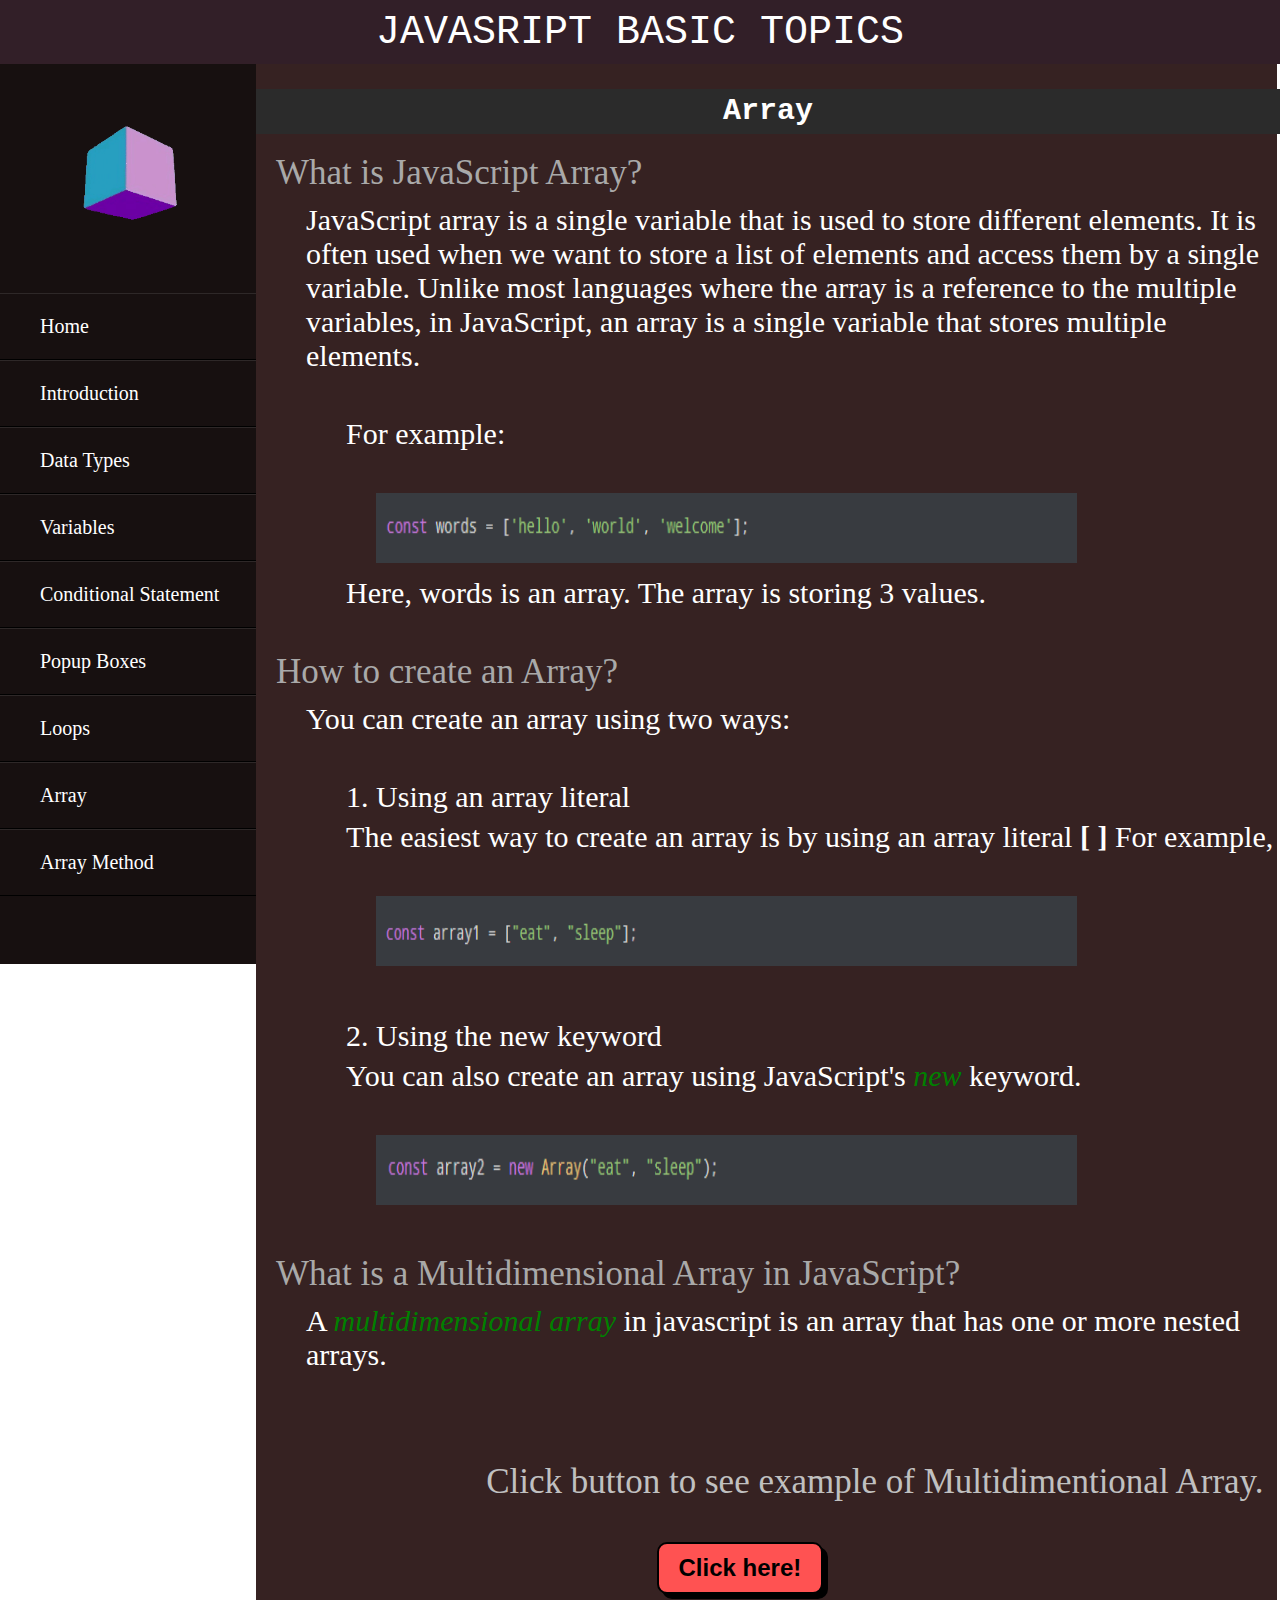
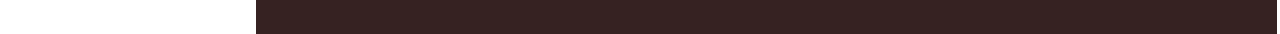
<file: Array.html>
<!DOCTYPE html>
<html lang=”en”>
<head>
  <meta charset=”utf-8”>
  <meta name=”viewport” content=”width=device-width, initial-scale=1.0”>
  <meta http-equiv=”x-ua-compatible” content=”ie=edge”>
  <link rel="stylesheet" type="text/css" href="style.css">
  <title>Js Array</title>
  <script type="text/javascript" src="script.js"></script>

</head>

<body>
  <div class="whole">
   <div class="header">
    <header>JavaSript Basic Topics</header>
  </div>
    <div class="side-bar">
      <img src="gif2.gif">
       <ul>
          <li> <a href="index.html">Home</a></li>
          <li> <a href="Introduction.html">Introduction</a></li>  
          <li> <a href="DataTypes.html">Data Types</a></li>    
          <li> <a href="variable.html">Variables</a></li>      
          <li> <a href="conditional.html">Conditional Statement</a></li> 
          <li> <a href="popup-boxes.html">Popup Boxes</a></li>
          <li> <a href="Loops.html">Loops</a></li>
          <li> <a href="Array.html">Array</a></li>
          <li> <a href="ArrayMethod.html">Array Method</a></li>
         
       </ul>
    </div>
    
   <div class="content">
              <h1> Array</h1>
      <section class="Array" >
        <br>
      
        What is JavaScript Array?
         <p> JavaScript array is a single variable that is used to store different elements. It is often used when we want to store a list of elements and access them by a single variable. Unlike most languages where the array is a reference to the multiple variables, in JavaScript, an array is a single variable that stores multiple elements.</p>
         <br>
         <span>For example:</span><br><br>
         <img class="img-arr" src="images/Arrray/arry.png"><br>
          <span>Here, words is an array. The array is storing 3 values.</span><br><br>
        How to create an Array?
        <p>You can create an array using two ways:</p><br>
        <span>1. Using an array literal</span><br>
        <span>The easiest way to create an array is by using an array literal <b>[ ]</b> For example,</span><br><br>
            <img class="img-arr" src="images/Arrray/arry1.png"><br><br>
        <span>2. Using the new keyword</span><br>
        <span>You can also create an array using JavaScript's  <i>new</i> keyword.</span><br><br>
       
            <img class="img-arr" src="images/Arrray/arry2.png"><br> <br>    
      
        What is a Multidimensional Array in JavaScript? <br>   
        <p>A <i>multidimensional array</i> in javascript is an array that has one or more nested arrays. </p><br><br>

      <div class="multi-dimentional">
            <p class="p-multi">Click button to see example of Multidimentional Array.</p><br>
            <button><a href="https://jiro-aoki.github.io/jiro-multidimentional-array/">Click here!</a></button><br><br>

      </div>
      </section>  

      
    </div>

  </div>
</body>
</html>
</file>
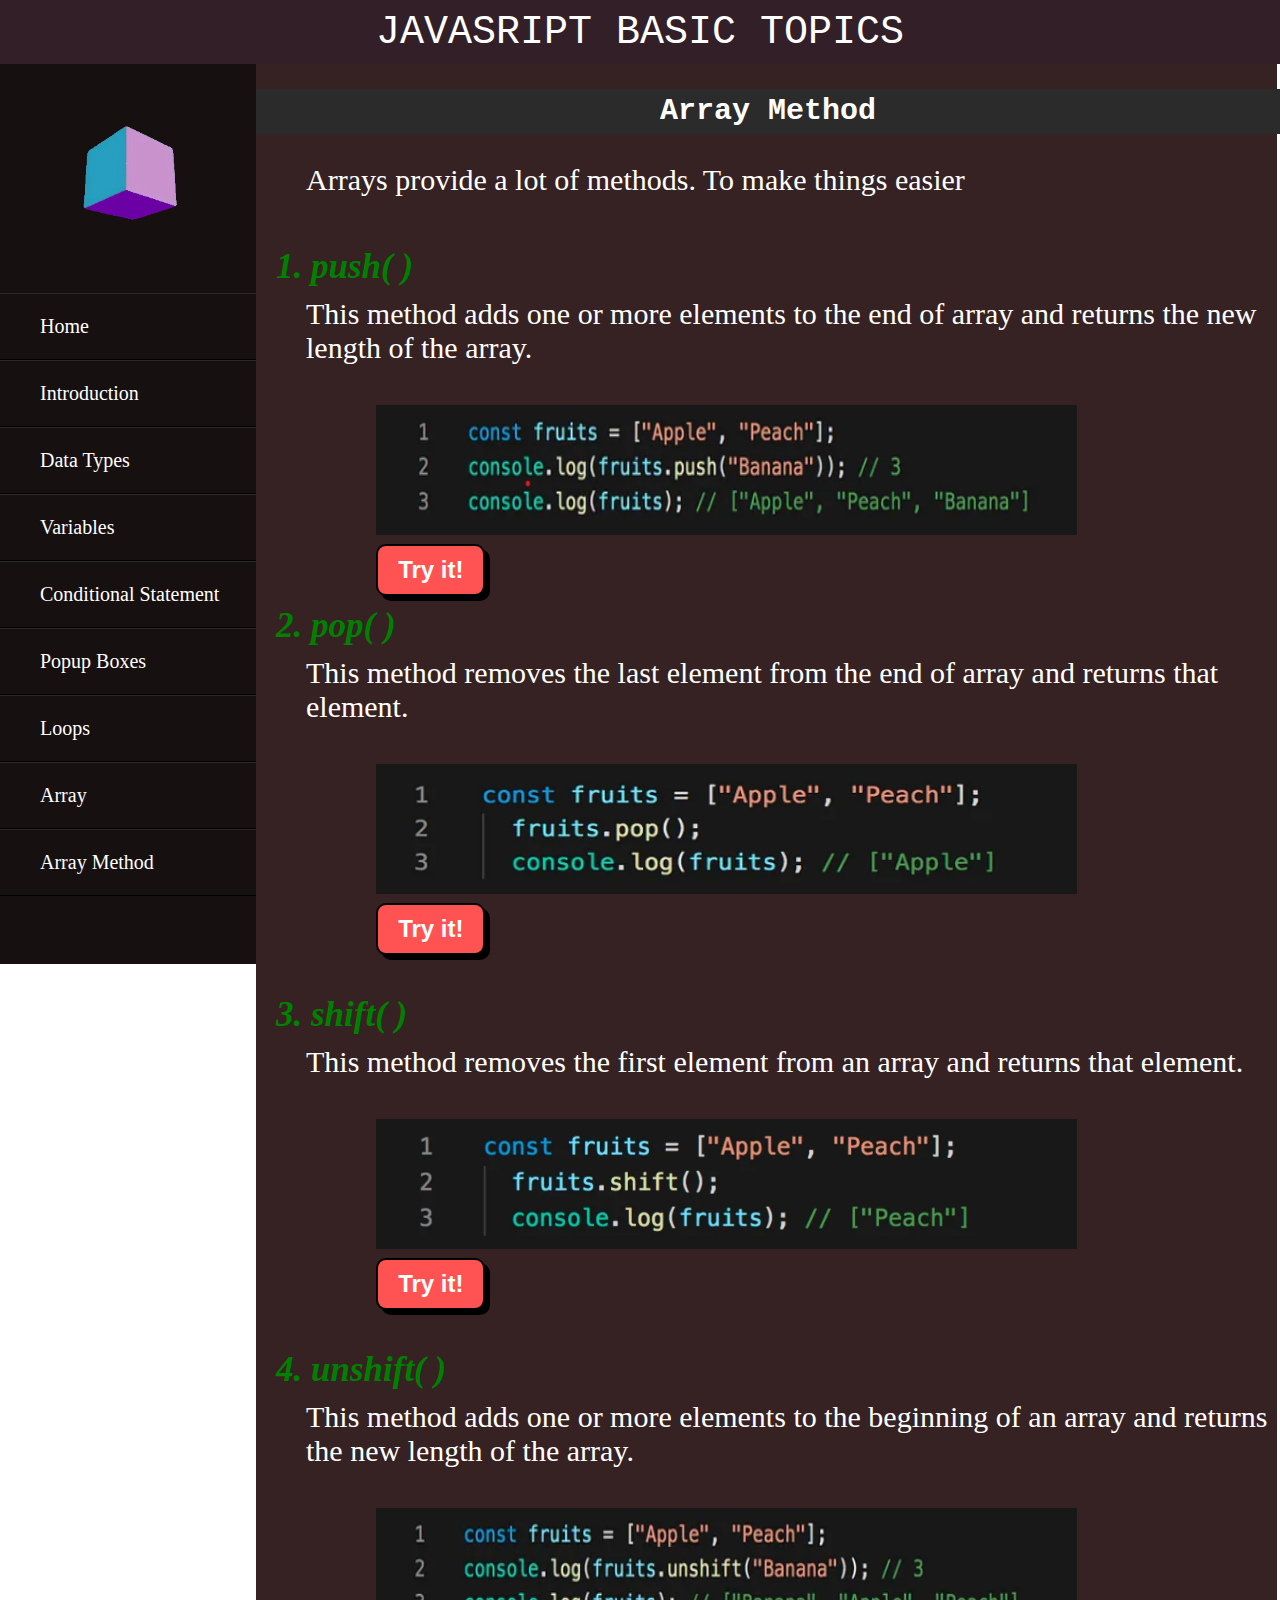
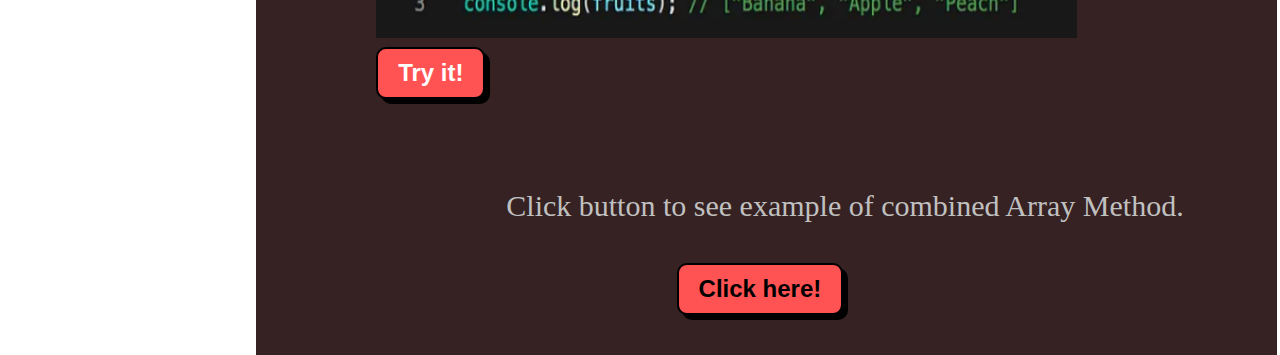
<file: ArrayMethod.html>
<!DOCTYPE html>
<html lang=”en”>
<head>
  <meta charset=”utf-8”>
  <meta name=”viewport” content=”width=device-width, initial-scale=1.0”>
  <meta http-equiv=”x-ua-compatible” content=”ie=edge”>
  <link rel="stylesheet" type="text/css" href="style.css">
  <title>Js Array Method</title>
  <script type="text/javascript" src="script.js"></script>
</head>

<body>
  <div class="whole">
   <div class="header">
    <header>JavaSript Basic Topics</header>
  </div>
    <div class="side-bar">
      <img src="gif2.gif">
       <ul>
          <li> <a href="index.html">Home</a></li>
          <li> <a href="Introduction.html">Introduction</a></li>  
          <li> <a href="DataTypes.html">Data Types</a></li>    
          <li> <a href="variable.html">Variables</a></li>      
          <li> <a href="conditional.html">Conditional Statement</a></li>   
          <li> <a href="popup-boxes.html">Popup Boxes</a></li>   
          <li> <a href="Loops.html">Loops</a></li> 
          <li> <a href="Array.html">Array</a></li>
          <li> <a href="ArrayMethod.html">Array Method</a></li>
         
       </ul>
    </div>
    
   <div class="content">
              <h1> Array Method</h1>
      <section class="ArrMthod" >
        <br>
        <p>Arrays provide a lot of methods. To make things easier</p>
        <br>
        <p></p>
        <b><i>1. push( )</i></b>
            <p>This method adds one or more elements to the end of array and returns the new length of the array.</p><br>
                 <img src="images/ArrayMethod/push.png"><br>
                  <button onclick="Push()">Try it!</button><br>
                  <p id="Push"></p>

         <b><i>2. pop( )</i></b>
            <p>This method removes the last element from the end of array and returns that element.</p><br>
                   <img src="images/ArrayMethod/pop.png"><br>
                  <button onclick="pop()">Try it!</button><br><br>



         <b><i>3. shift( )</i></b>
            <p>This method removes the first element from an array and returns that element.</p> <br>
                     <img src="images/ArrayMethod/shift.png"><br>
                      <button onclick="shift()">Try it!</button><br><br>

          <b><i>4. unshift( )</i></b>
            <p>This method adds one or more elements to the beginning of an array and returns the new length of the array.</p><br>
                   <img src="images/ArrayMethod/unshift.png"><br>
                    <button onclick="unshift()">Try it!</button><br><br><br>

        <div class="arr-example"> 
            <p class="p-arrmthod">Click button to see example of combined Array Method.</p><br>
                <button><a href="https://jiro-aoki.github.io/jiro-array-method/">Click here!</a></button><br><br>
        </div> 

      </section>

      
    </div>
    <script type="text/javascript">
        function Push(){
            const fruit =["Apple", "Peach"];
            console.log(fruit.push("Banana"));
            console.log(fruit);
        }

        function pop(){
            const fruit =["Apple", "Peach"];
            fruit.pop();
            console.log(fruit);
        }

        function shift(){
             const fruit =["Apple", "Peach"];
             fruit.shift();
             console.log(fruit);
        }
        
        function unshift(){
           const fruit = ["Apple", "Peach"]; 
           console.log(fruit.unshift("Banana")); 
           console.log(fruit); 
        }


    </script>
    
    
  </div>
</body>
</html>
</file>
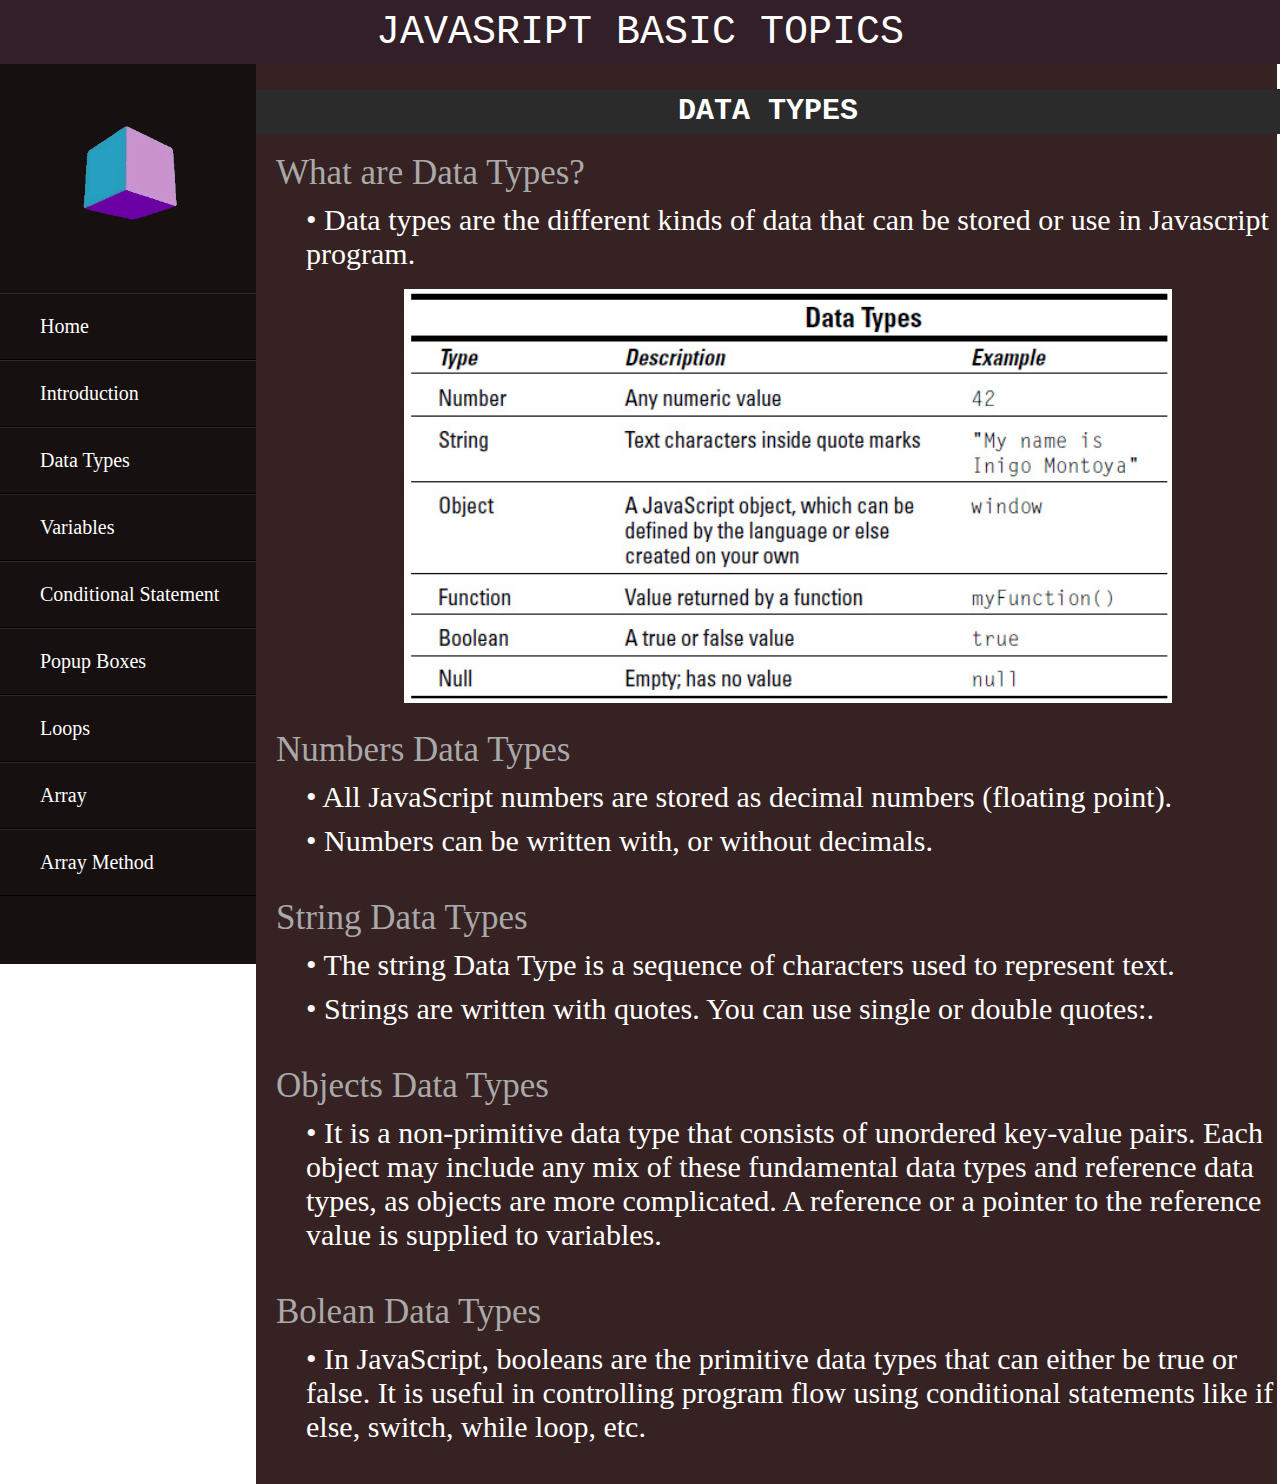
<file: DataTypes.html>
<!DOCTYPE html>
<html lang=”en”>
<head>
  <meta charset=”utf-8”>
  <meta name=”viewport” content=”width=device-width, initial-scale=1.0”>
  <meta http-equiv=”x-ua-compatible” content=”ie=edge”>
  <link rel="stylesheet" type="text/css" href="style.css">
  <script type="text/javascript" src="script.js"></script>
  <title>Js Data-Types</title>

</head>

<body>
  <div class="whole">
   <div class="header">
    <header>JavaSript Basic Topics</header>
  </div>
    <div class="side-bar">
      <img src="gif2.gif">
       <ul>
          <li> <a href="index.html">Home</a></li>
          <li> <a href="Introduction.html">Introduction</a></li>  
          <li> <a href="DataTypes.html">Data Types</a></li>    
          <li> <a href="variable.html">Variables</a></li>      
          <li> <a href="conditional.html">Conditional Statement</a></li>   
          <li> <a href="popup-boxes.html">Popup Boxes</a></li>   
          <li> <a href="Loops.html">Loops</a></li> 
          <li> <a href="Array.html">Array</a></li>
          <li> <a href="ArrayMethod.html">Array Method</a></li>
         
       </ul>
    </div>
    
   <div class="content">
              <h1> DATA TYPES</h1>
      <section class="section-1" >
        <br>
      
          What are Data Types? 
                <p>&bull; Data types are the different kinds of data that can be stored or use in Javascript program.</p> 
                <img src="images/Dtypes.jpg">
                <br>

          Numbers Data Types
                <p>&bull; All JavaScript numbers are stored as decimal numbers (floating point). </p>
                <p>&bull; Numbers can be written with, or without decimals.</p>    <br>

          String Data Types
                <p>&bull; The string Data Type is a sequence of characters used to represent text.</p>
                <p>&bull; Strings are written with quotes. You can use single or double quotes:.</p>
                <br>
          Objects Data Types
                <p> &bull; It is a non-primitive data type that consists of unordered key-value pairs. Each object may include any mix of these fundamental data types and reference data types, as objects are more complicated. A reference or a pointer to the reference value is supplied to variables.  </p>
                <br>
          Bolean Data Types
            <p>&bull; In JavaScript, booleans are the primitive data types that can either be true or false. It is useful in controlling program flow using conditional statements like if else, switch, while loop, etc. </p>
            <br>
   
      </section>

      
    </div>
   
    
    
  </div>
</body>
</html>
</file>
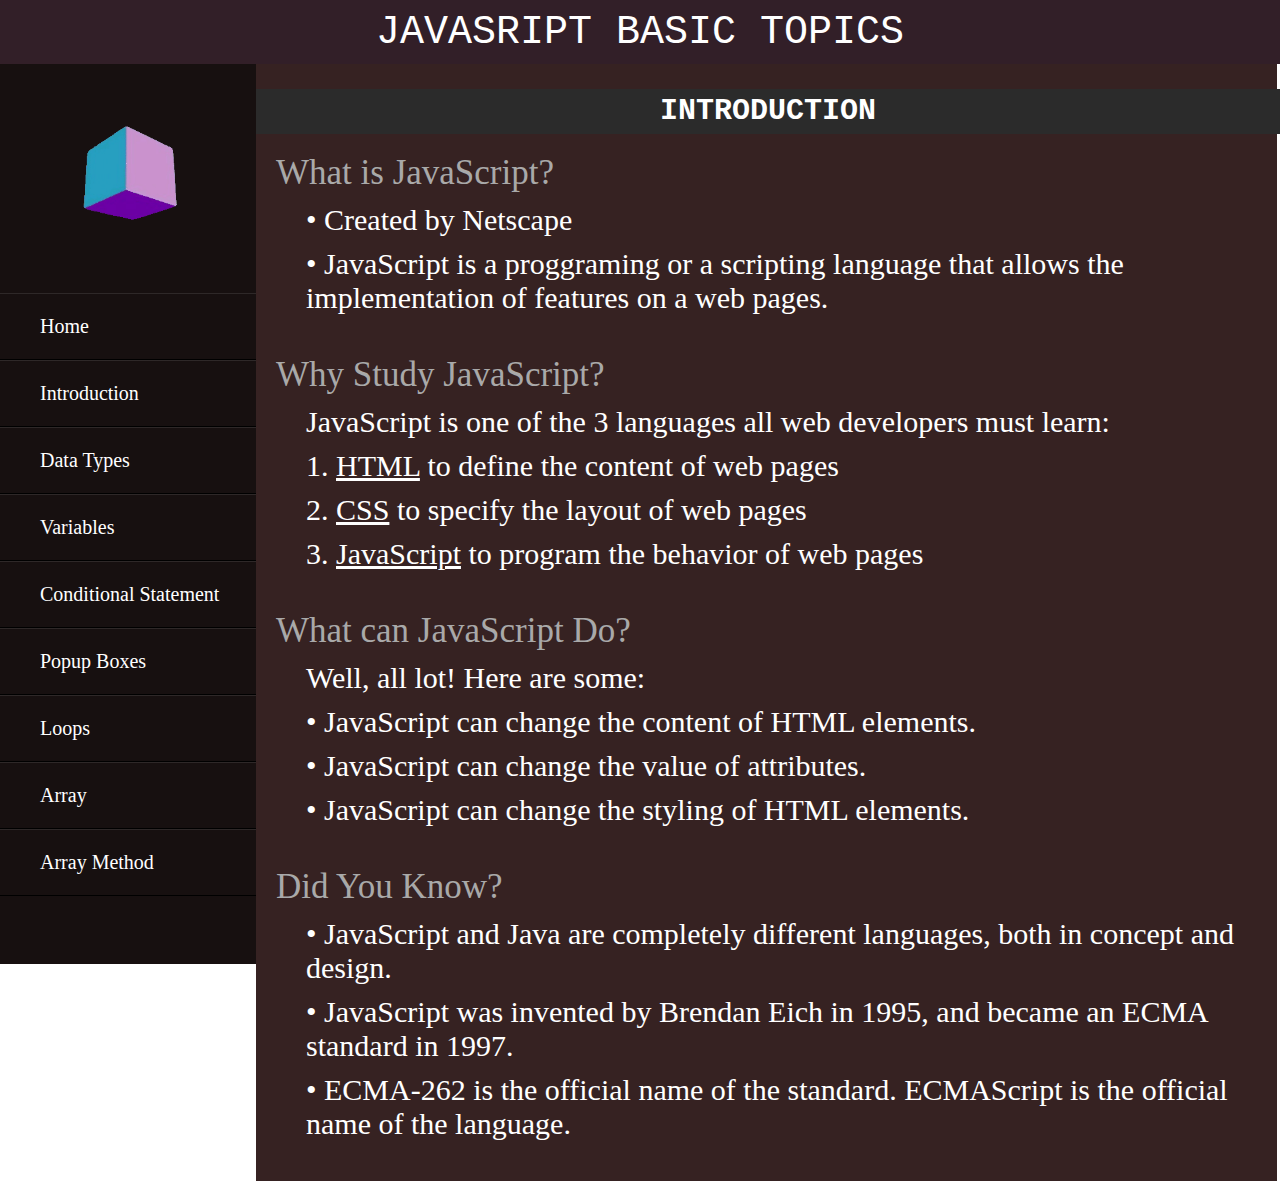
<file: Introduction.html>
<!DOCTYPE html>
<html lang=”en”>
<head>
  <meta charset=”utf-8”>
  <meta name=”viewport” content=”width=device-width, initial-scale=1.0”>
  <meta http-equiv=”x-ua-compatible” content=”ie=edge”>
  <link rel="stylesheet" type="text/css" href="style.css">
  <title>Js-Introduction</title>

</head>

<body>
  <div class="whole">
   <div class="header">
    <header >JavaSript Basic Topics</header>
  </div>
    <div class="side-bar">
      <img src="gif2.gif">
       <ul>
          <li> <a href="index.html">Home</a></li>
          <li> <a href="Introduction.html">Introduction</a></li>  
          <li> <a href="DataTypes.html">Data Types</a></li>    
          <li> <a href="variable.html">Variables</a></li>  
          <li> <a href="conditional.html">Conditional Statement</a></li>
          <li> <a href="popup-boxes.html">Popup Boxes</a></li>  
          <li> <a href="Loops.html">Loops</a></li>
          <li> <a href="Array.html">Array</a></li>
          <li> <a href="ArrayMethod.html">Array Method</a></li>
         
       </ul>
    </div>
    
   <div class="content">
              <h1>INTRODUCTION</h1>
      <section class="section-1" id="section1">
        <br>
         What is JavaScript? 
                <p>&bull;  Created by Netscape</p> 
                <p>&bull;  JavaScript is a proggraming or a scripting language that allows the implementation of features on a web pages. </p>
                <br>
           Why Study JavaScript?
             <p> JavaScript is one of the 3 languages all web developers must learn:</p>

                 <p>1. <u>HTML</u> to define the content of web pages</p>

                <p>2. <u>CSS</u> to specify the layout of web pages</p>

                <p> 3. <u>JavaScript</u> to program the behavior of web pages</p>
                <br>
                What can JavaScript Do?
                <p>Well, all lot! Here are some:</p>
                <p>&bull;  JavaScript can change the content of HTML elements.</p>
                <p>&bull;  JavaScript can change the value of attributes.</p>
                <p>&bull;  JavaScript can change the styling of HTML elements.</p>
                <br>
       

          Did You Know?
                    <br>
                    <p>&bull;  JavaScript and Java are completely different languages, both in concept and design.</p>
                     
                    <p>&bull;  JavaScript was invented by Brendan Eich in 1995, and became an ECMA standard in 1997.</p>
                    
                    <p>&bull;  ECMA-262 is the official name of the standard. ECMAScript is the official name of the language.</p><br>
                
        
        
        
      </section>

      
    </div>
   
    
    
  </div>
</body>
</html>
</file>
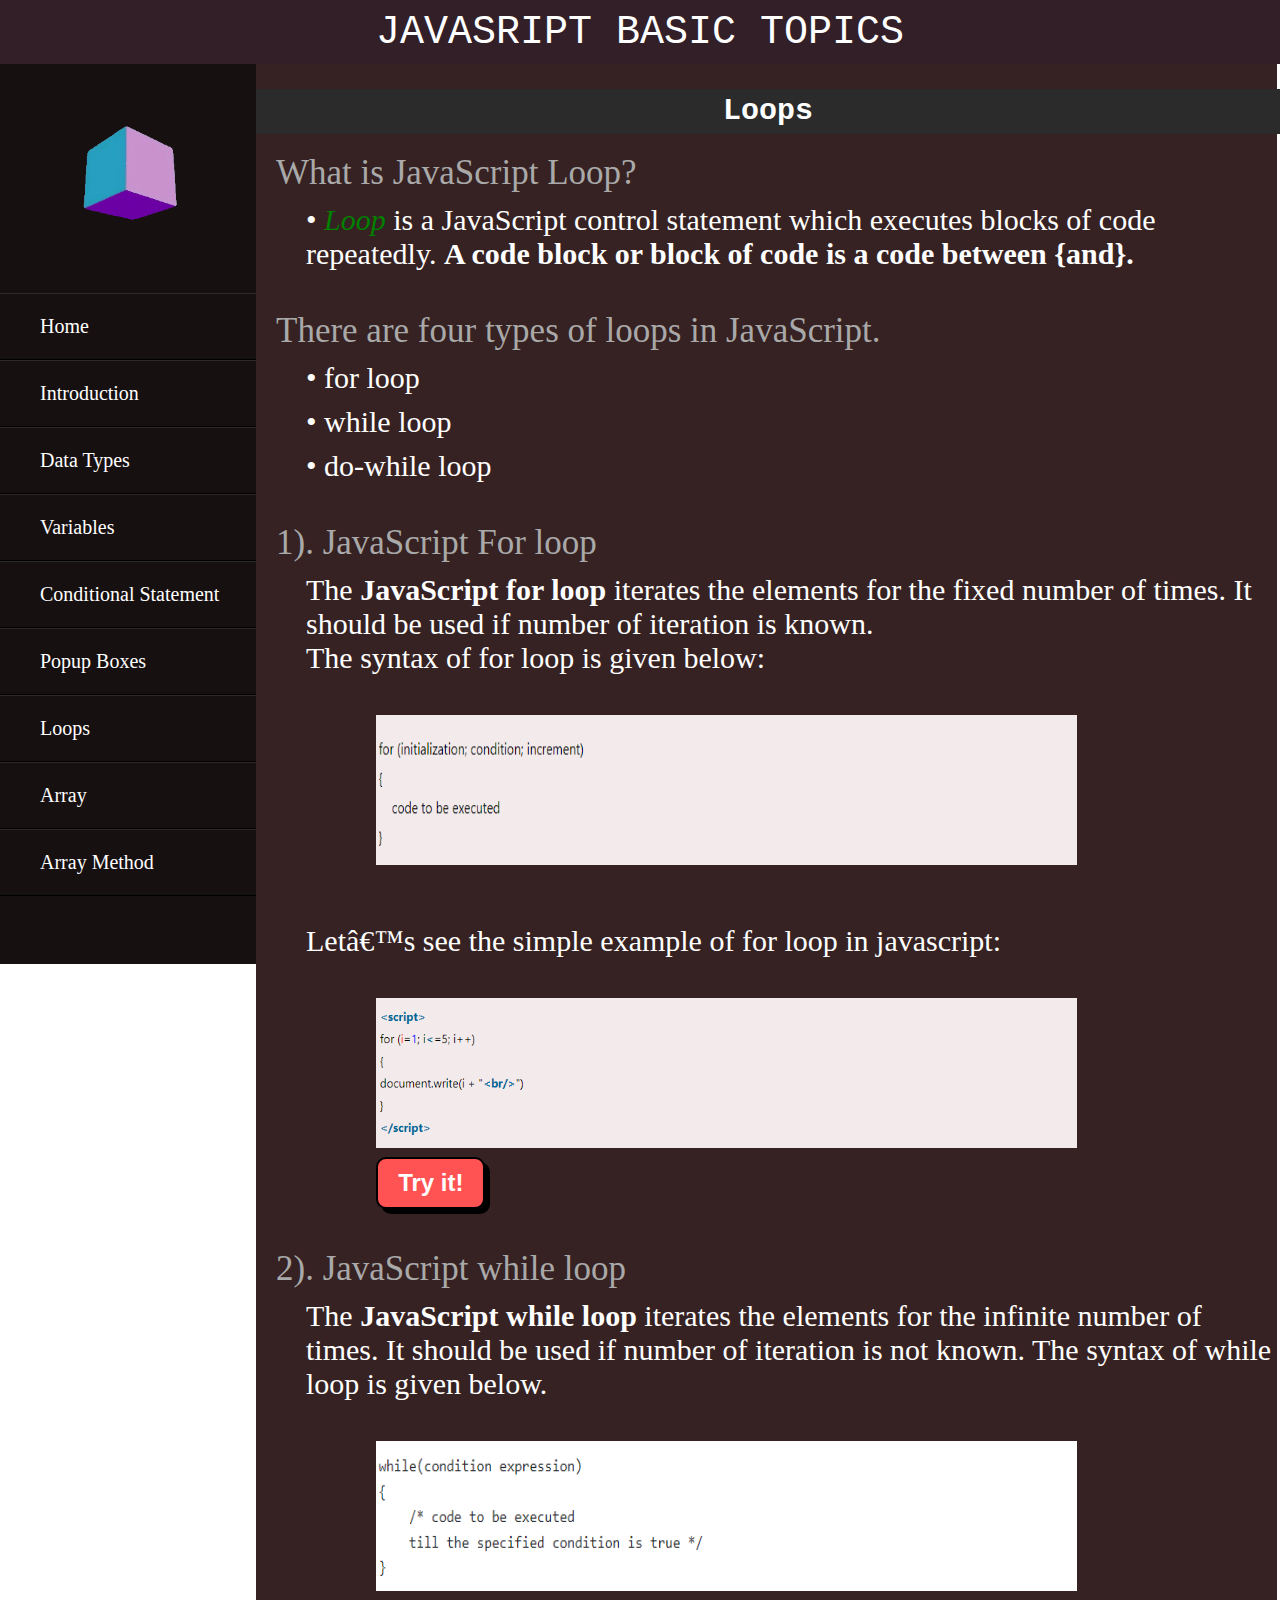
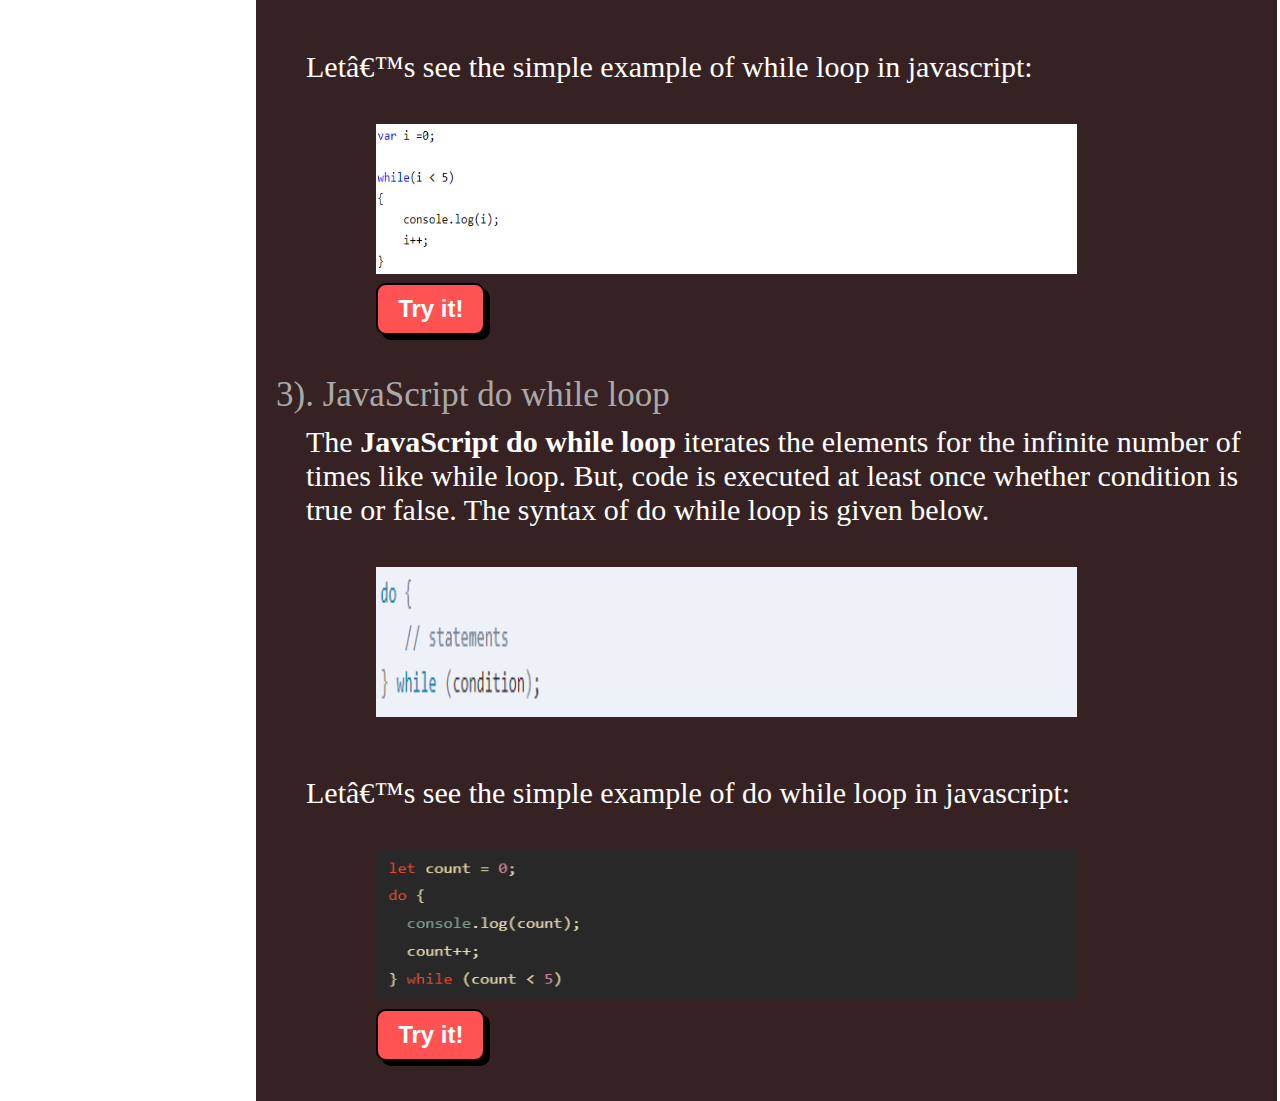
<file: Loops.html>
<!DOCTYPE html>
<html lang=”en”>
<head>
  <meta charset=”utf-8”>
  <meta name=”viewport” content=”width=device-width, initial-scale=1.0”>
  <meta http-equiv=”x-ua-compatible” content=”ie=edge”>
  <link rel="stylesheet" type="text/css" href="style.css">
  <title>Js Loops</title>
  <script type="text/javascript" src="script.js"></script>

</head>

<body>
  <div class="whole">
   <div class="header">
    <header>JavaSript Basic Topics</header>
  </div>
    <div class="side-bar">
      <img src="gif2.gif">
       <ul>
          <li> <a href="index.html">Home</a></li>
          <li> <a href="Introduction.html">Introduction</a></li>  
          <li> <a href="DataTypes.html">Data Types</a></li>    
          <li> <a href="variable.html">Variables</a></li>      
          <li> <a href="conditional.html">Conditional Statement</a></li> 
          <li> <a href="popup-boxes.html">Popup Boxes</a></li>
          <li> <a href="Loops.html">Loops</a></li>
          <li> <a href="Array.html">Array</a></li>
          <li> <a href="ArrayMethod.html">Array Method</a></li>


         
       </ul>
    </div>
    
   <div class="content">
              <h1> Loops</h1>
      <section class="Loops" >
        <br>
 
        What is JavaScript Loop?
          <p>&bull; <i>Loop</i> is a JavaScript control statement which executes blocks of code repeatedly. <b>A code block or block of code is a code between {and}.</b> </p>
          <br>
        There are four types of loops in JavaScript.
           <p> &bull; for loop</p>
           <p> &bull; while loop</p>
           <p> &bull; do-while loop</p><br>

        1). JavaScript For loop
        <p>The <b>JavaScript for loop</b> iterates the elements for the fixed number of times. It should be used if number of iteration is known. <br>The syntax of for loop is given below:</p><br>
          <img class="loop-img" src="images/Loops/forloops.png">  <br><br>

        <p>Let’s see the simple example of for loop in javascript: </p><br>
          <img class="loop-img" src="images/Loops/forloopsexamp.png">  <br>
          <button onclick="bttnforloops()">Try it!</button><br><br>
        


      
        2). JavaScript while loop
        <p>The <b>JavaScript while loop</b> iterates the elements for the infinite number of times. It should be used if number of iteration is not known. The syntax of while loop is given below.</p><br>
             <img class="loop-img" src="images/Loops/whileloops.png">  <br><br>

            <p>Let’s see the simple example of while loop in javascript: </p><br>
              <img class="loop-img" src="images/Loops/whileloopsexamp.png"><br>
              <button onclick="bttnwhileloops()">Try it!</button><br><br>

        3). JavaScript do while loop
        <p>The <b>JavaScript do while loop</b> iterates the elements for the infinite number of times like while loop. But, code is executed at least once whether condition is true or false. The syntax of do while loop is given below.</p><br>
               <img class="loop-img" src="images/Loops/dowhile.png">  <br><br>

           <p>Let’s see the simple example of do while loop in javascript: </p><br>
            <img class="loop-img" src="images/Loops/dowhileexample.png">  <br>
              <button onclick="dowhile()">Try it!</button><br><br>
                                       
      </section>

      
    </div>
   
    <script type="text/javascript">
      function bttnforloops(){
      for (i = 1; i<=5; i++){
        console.log(i + "br/>");
        }
      }

      function bttnwhileloops(){
        let 1 = 0;
        while(i < 5){
          console.log(i); i++;
        }
      }

      function dowhile(){
      let count = 0;
      do {
        console.log(count);
        count++;
        }
      while 
        (count < 5)

      }


    </script>
    
  </div>
</body>
</html>
</file>
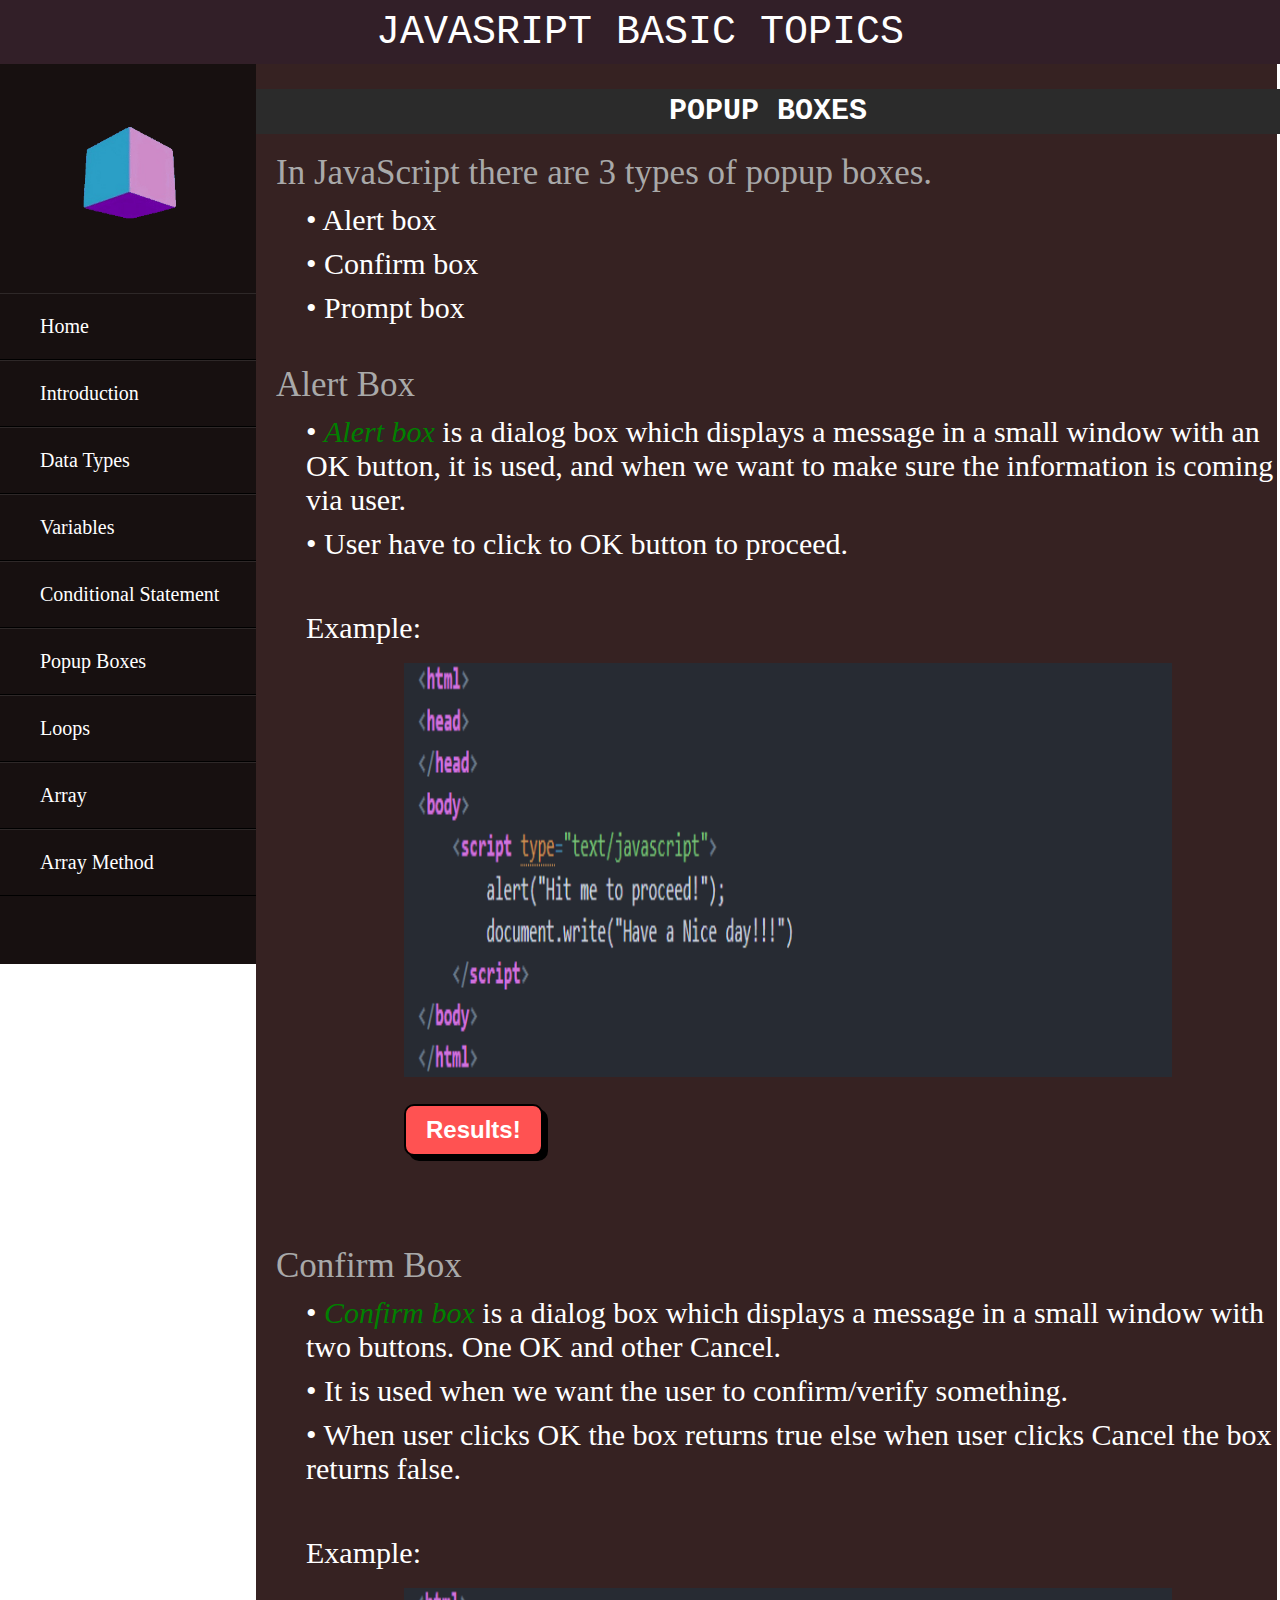
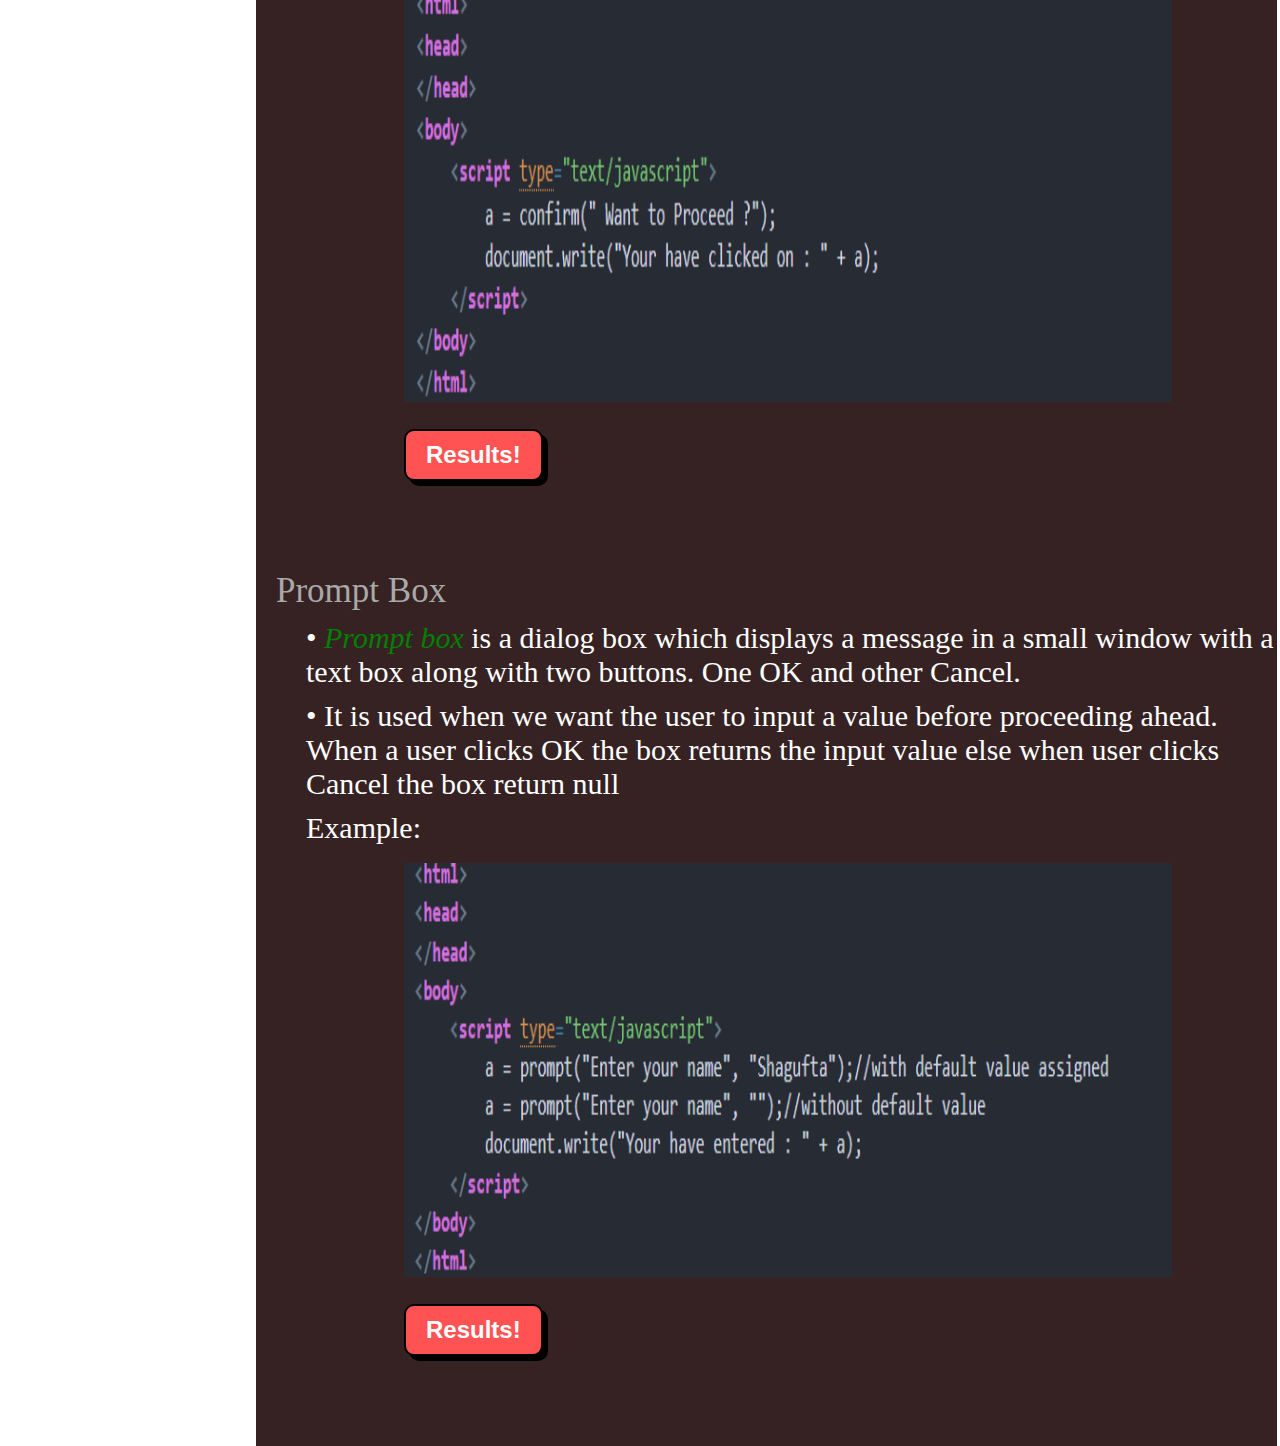
<file: popup-boxes.html>
<!DOCTYPE html>
<html lang=”en”>
<head>
  <meta charset=”utf-8”>
  <meta name=”viewport” content=”width=device-width, initial-scale=1.0”>
  <meta http-equiv=”x-ua-compatible” content=”ie=edge”>
  <link rel="stylesheet" type="text/css" href="style.css">
  <script type="text/javascript" src="script.js"></script>
  <title>Js Pop Boxes</title>


</head>

<body>
  <div class="whole">
   <div class="header">
    <header>JavaSript Basic Topics</header>
  </div>
    <div class="side-bar">
      <img src="gif2.gif">
       <ul>
         <li> <a href="index.html">Home</a></li>
          <li> <a href="Introduction.html">Introduction</a></li>  
          <li> <a href="DataTypes.html">Data Types</a></li>    
          <li> <a href="variable.html">Variables</a></li>      
          <li> <a href="conditional.html">Conditional Statement</a></li> 
          <li> <a href="popup-boxes.html">Popup Boxes</a></li>   
          <li> <a href="Loops.html">Loops</a></li> 
          <li> <a href="Array.html">Array</a></li>
          <li> <a href="ArrayMethod.html">Array Method</a></li>

         
       </ul>
    </div>
    
   <div class="content">
              <h1> POPUP BOXES</h1>
      <section class="section-1" >
        <br>
     
        In JavaScript there are 3 types of popup boxes.
          <p>&bull; Alert box</p>
          <p>&bull; Confirm box</p>
          <p>&bull; Prompt box</p><br>
        Alert Box
          <p>&bull; <i>Alert box</i> is a dialog box which displays a message in a small window with an OK button, it is used, and when we want to make sure the information is coming via user.</p>
          <p>&bull; User have to click to OK button to proceed.</p><br>

          <p>Example:</p>
            <img src="images/Popup Boxes/alert.png">
            <button onclick="myalert()">Results!</button><br>
            <p id="myalert"> </p>
          <br>  
        Confirm Box
          <p>&bull; <i>Confirm box</i> is a dialog box which displays a message in a small window with two buttons. One OK and other Cancel.</p>
          <p>&bull; It is used when we want the user to confirm/verify something.</p>
          <p>&bull; When user clicks OK the box returns true else when user clicks Cancel the box returns false.</p><br>

            <p>Example:</p>
            <img src="images/Popup Boxes/confirm.png">
            <button onclick="myconfirm()">Results!</button><br>
            <p id="myconfirm"> </p><br>
        Prompt Box
          <p>&bull; <i>Prompt box</i> is a dialog box which displays a message in a small window with a text box along with two buttons. One OK and other Cancel.</p>
          <p>&bull; It is used when we want the user to input a value before proceeding ahead. When a user clicks OK the box returns the input value else when user clicks Cancel the box return null</p>

          <p>Example:</p>
            <img src="images/Popup Boxes/prompt.png">
            <button onclick="myprompt()">Results!</button><br>
            <p id="myprompt"></p><br>
                
      </section>

      
    </div>
   <script type="text/javascript">
      function myalert(){
        alert("Hit me to proceed!");
        var alrt = "Have a nice day!!"
          document.getElementById("myalert").innerHTML = alrt;
      }


     function myconfirm() {
        a = confirm("Want to proceed?");
          document.getElementById("myconfirm").innerHTML = ("You have click on: ")+ a;
      }

      function myprompt() {
          a = prompt("Enter your name: ");
          document.getElementById("myprompt").innerHTML = ("You have entered: ") + a;
      }

   </script>

  </div>
</body>
</html>
</file>
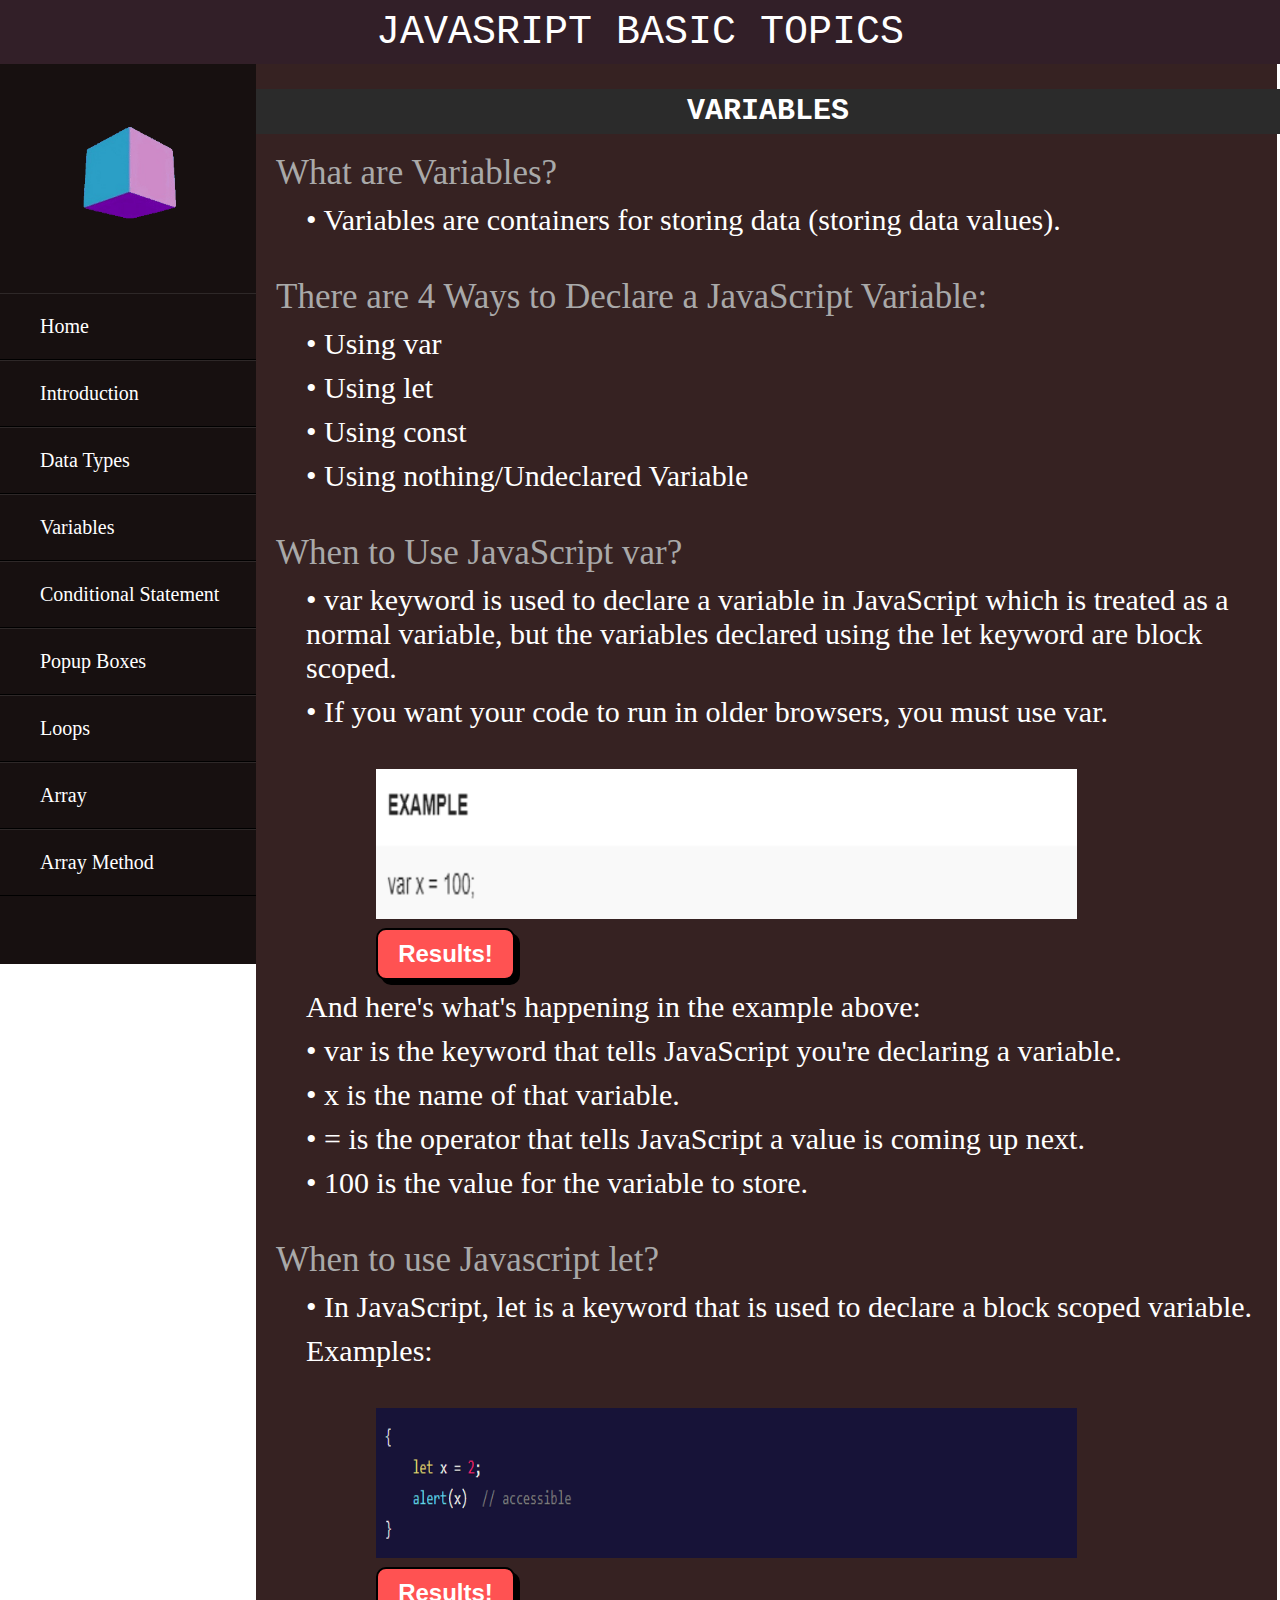
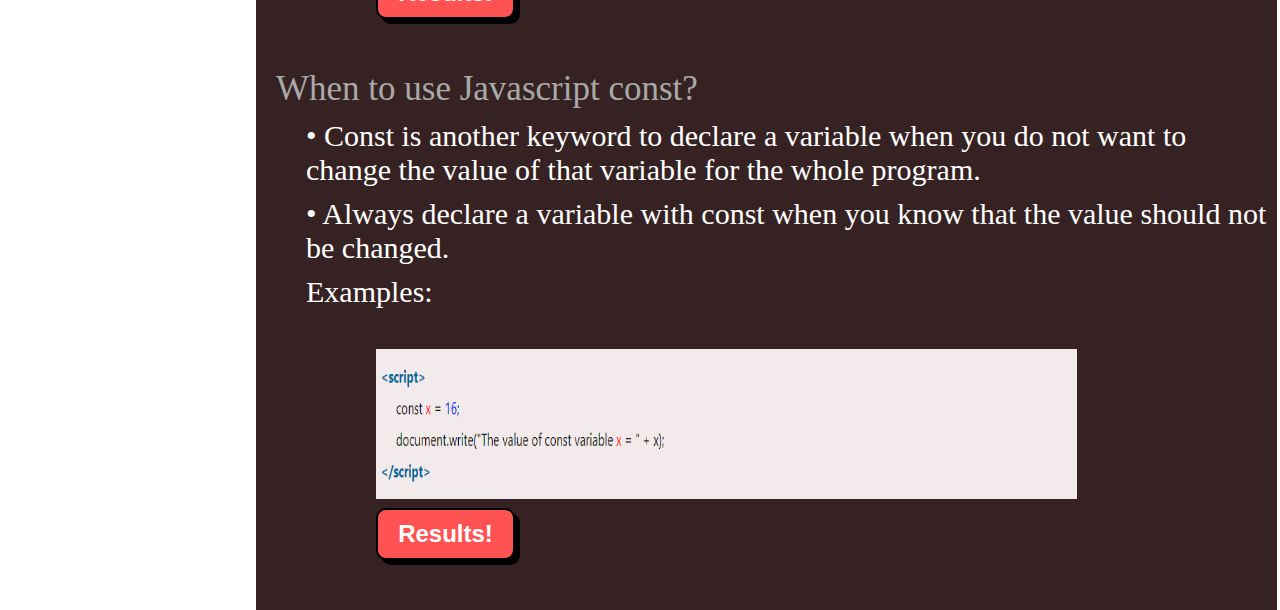
<file: variable.html>
<!DOCTYPE html>
<html lang=”en”>
<head>
  <meta charset=”utf-8”>
  <meta name=”viewport” content=”width=device-width, initial-scale=1.0”>
  <meta http-equiv=”x-ua-compatible” content=”ie=edge”>
  <link rel="stylesheet" type="text/css" href="style.css">
  <title>Js Variables</title>

 
</head>

<body>
  <div class="whole">
   <div class="header">
    <header>JavaSript Basic Topics</header>
  </div>
    <div class="side-bar">
      <img src="gif2.gif">

       <ul>
          <li> <a href="index.html">Home</a></li>
          <li> <a href="Introduction.html">Introduction</a></li>  
          <li> <a href="DataTypes.html">Data Types</a></li>    
          <li> <a href="variable.html">Variables</a></li> 
          <li> <a href="conditional.html">Conditional Statement</a></li>       
          <li> <a href="popup-boxes.html">Popup Boxes</a></li>
          <li> <a href="Loops.html">Loops</a></li> 
          <li> <a href="Array.html">Array</a></li> 
          <li> <a href="ArrayMethod.html">Array Method</a></li>   
         
       </ul>
    </div>
    
   <div class="content">
              <h1>VARIABLES</h1>
      <section class="var" >
        <br>
          What are Variables?
              <p>&bull; Variables are containers for storing data (storing data values).</p><br>
          There are 4 Ways to Declare a JavaScript Variable:
             <p>&bull;  Using var</p>
             <p>&bull;  Using let</p>
             <p>&bull;  Using const</p>
             <p>&bull;  Using nothing/Undeclared Variable</p><br>
          When to Use JavaScript var?
              <p>&bull; var keyword is used to declare a variable in JavaScript which is treated as a normal variable, but the variables declared using the let keyword are block scoped.</p>
              <p>&bull; If you want your code to run in older browsers, you must use var.</p>   
              <br>  
               <img class="var-img" src="images/variables/var.png"><br>
               <button onclick="imgVar()"> Results! </button> 
              
                <p> And here's what's happening in the example above:</p>
                <p>&bull; var is the keyword that tells JavaScript you're declaring a variable.</p>
                <p>&bull; x is the name of that variable.</p>
                <p>&bull; = is the operator that tells JavaScript a value is coming up next.</p>
                <p>&bull; 100 is the value for the variable to store.</p>
                 
              <br>
          When to use Javascript let?
            <p>&bull; In JavaScript, let is a keyword that is used to declare a block scoped variable.</p>
              <p>Examples:</p><br>

              <img class="var-img" src="images/variables/let.png">  <br>
              <button onclick="imglet()">Results!</button>
                 <p id="imglet"></p><br>



           When to use Javascript const?
              <p>&bull; Const is another keyword to declare a variable when you do not want to change the value of that variable for the whole program.</p>
              <p>&bull; Always declare a variable with const when you know that the value should not be changed.</p>
                <p> Examples: </p><br>  
                <img class="var-img" src="images/variables/const.png">  <br>   
                
                <button onclick="conts()">Results!</button>
                 <p id="const-bttn"></p><br>


      </section>
    </div>

     <script src="script.js"></script>
     <script type="text/javascript">
       function imgVar() {
        let x = 100 ;
        alert(x);

        }

  function imglet(){
    let x = 2;
    alert(x);

    }

    function conts(){
    const x = 16;
     alert(x);
     }

     </script>
  
    
  </div>
</body>
</html>
</file>
<file: style.css>
*{
    margin: 0;
    padding: 0;
    box-sizing: border-box;
  }

  .header{
    position: fixed;
    font-size: 40px;
    height: 5vw ;
    width: 100vw;
    text-align: center;
    display: flex;
    justify-content: center;
    align-items: center;
    text-transform: uppercase;
    font-family: courier new;
    color: white;
    background:#321F28 ;
    box-shadow: inherit 29px 29px 57px #bebfb9,
                inherit -29px -29px 57px #fffffb;
  
  }

  .whole .side-bar{
    position: fixed;
    left: 0;
    top: 5vw;
    width: 20vw;
    height: 100vh;
   
    
  }

.side-bar{
  position: fixed;
  left: -250px;
  width: 20vw;
  height: 100%;
  background-color: #171010;
  transition: all .5s ease;
}


.side-bar ul a{
  display: block;
  height: 100%;
  width: 100%;
  line-height: 65px;
  font-size: 20px;
  color: white;
  padding-left: 40px;
  box-sizing: border-box;
  border-bottom: 1px solid black;
  border-top: 1px solid rgba(255,255,255,.1);
  transition: .4s;
}

.side-bar img{
  width: 20vw;
  height: 25vh;
  object-fit: cover;
}

  ul li{
    list-style-type: none;
  }
  li a{
  text-decoration: none;
  
}
ul li:hover a{
  padding-left: 50px;
  color: black;
  background-color: white;
}

  .whole .content{
    width: 79.8%;
    height: auto;
    margin-left: 20vw;
    background-color: #362222;

  }

  .content2{
    width: 80%;
    height: 90.1vh;
    position: relative;
    left: 20vw;
    top: 9.9vh;
    background: url("logo.png");
    background-blend-mode: saturation;
    background-size: cover;
    background-repeat: no-repeat;  
  }

  .content{
    position: static;
    padding-top: 12.5vh;
  
  }
 
  .content h1{
    position: fixed;
    top: 9.9vh;
    width: 80vw;
    line-height: 5vh;
    font-size: 30px;
    font-family: courier new;
    text-align: center;
    background-color: #2B2B2B;
    color: white;
    
  }
  section{
    padding-left: 20px;
    font-size: 35px;
    color: darkgray;
    font-weight: 35px;

  }
  section p{
    font-size: 30px;
  }
  
  p{
    padding-top: 10px;
    padding-left: 30px;
    color: white;
   
  }

  .main{

    position: fixed;
    top: 15%;
    left: 55%;
    

  }

  .main p{
    font-size: 50px;
    font-family: cambria;
  }
  .main h1{
    margin-left: 55px;
    font-size: 100px;
    color: silver;

  }

  .creator-info{
    display: flex;
    flex-direction: column;
    align-items: center;
    position: absolute;
    top: 65%;
    right: 17%;
    width: 25vw;
    border: 5px solid silver;
    border-radius: 13px;
    padding: 20px;
  }
  .creator-info h1{
    color: silver;

  }
  .icon{
    display: flex;
    column-gap: 14px;
    font-size: 30px;
    margin-top: 10px;
  }
  .fa-brands{
    color: lightblue;
  }

  .fa-brands:hover{
    color: #4942E4;
    cursor: pointer;
  }

.fa-regular{
    color: lightblue;
  }

  .fa-regular:hover{
    color: #4942E4;
    cursor: pointer;
  }
 
.section-1 img{
  width: 70vw;
  height: 50vh;
  padding-left: 10vw;
  padding-top: 2vh;
  padding-bottom: 2vh;
}

.section-1 button{
  display: flex;
  margin-left: 10vw;
 
}

span{
  color: darkgray;
}

button {
  display: inline-block;
  padding: 10px 20px;
  font-size: 24px;
  font-weight: bold;
  text-align: center;
  text-decoration: none;
  color: #fff;
  background-color: #ff5252;
  border: 2px solid #000;
  border-radius: 10px;
  box-shadow: 5px 5px 0px #000;
  transition: all 0.3s ease;
  cursor: pointer;
}

button:hover {
  background-color: #fff;
  color: #ff5252;
  border: 2px solid #ff5252;
  box-shadow: 5px 5px 0px #ff5252;
}

button:active {
  background-color: #fcf414;
  box-shadow: none;
  transform: translateY(4px);
}

/*This is for italic*/
i{
  color: green;
}

#myalert{
  color: silver;
}


.img-arr{
  width: 85%;
  height: 5px;
}

.Array img{
  margin-left: 10%;
  height: 70px;
  width: 70%;
}

.Array span{
   margin-left: 7%;
   font-size: 30px;
   color: white;
}

.ArrMthod img{
  margin-left: 10%;
  height: 130px;
  width: 70%;
}

.ArrMthod button{
  margin-left: 10%;
}


.var-img{
  width: 85%;
  height: 5px;
}

.var img, .Loops img{
  margin-left: 10%;
  height: 150px;
  width: 70%;
}

.var button, .Loops button{
  margin-left: 10%;
}

a{
  text-decoration: none;
  color: black;
}

.arr-example{
  position: relative;
  left: 20%;
}

.arr-example p{
  color: silver;
  font-family: cambria;
}

.arr-example button{
    margin-left: 20%;


  }

.multi-dimentional{
  position: relative;
  left:18% ;

}

.multi-dimentional button{
  margin-left: 20%;
}

.multi-dimentional p{
  color: silver;
  font-size: 35px;
}
</file>
